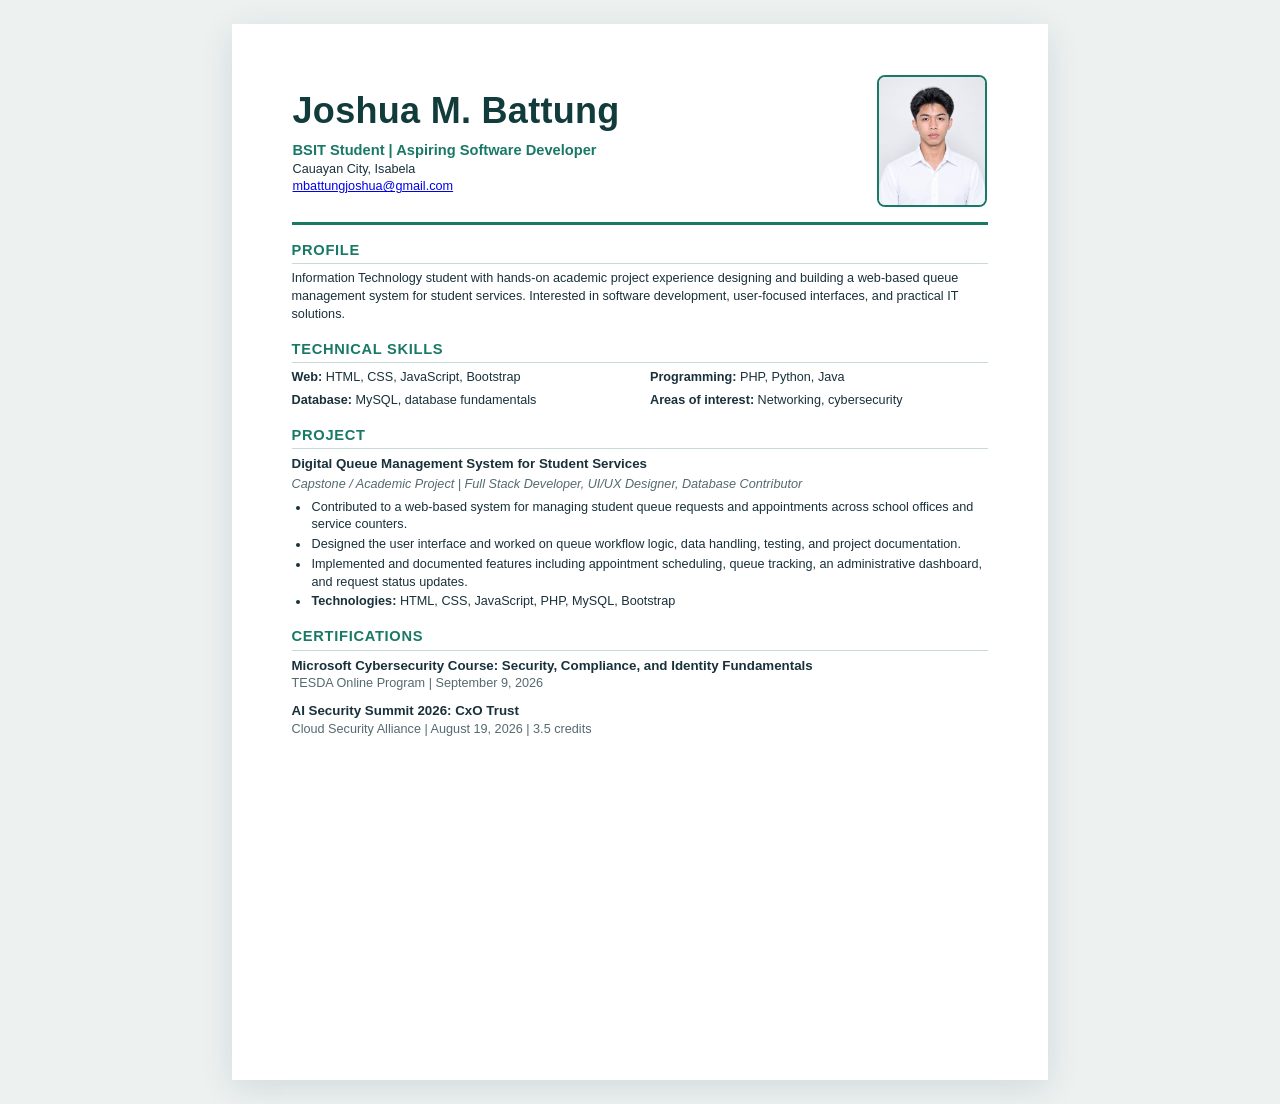
<file: assets/resume/resume.html>
<!DOCTYPE html>
<html lang="en">
<head>
  <meta charset="UTF-8">
  <meta name="viewport" content="width=device-width, initial-scale=1">
  <title>Joshua M. Battung | Resume</title>
  <style>
    :root {
      color-scheme: light;
      font-family: Arial, Helvetica, sans-serif;
      color: #19313b;
      background: #edf2f1;
    }

    * {
      box-sizing: border-box;
    }

    body {
      width: 8.5in;
      min-height: 11in;
      margin: 24px auto;
      padding: 0.52in 0.62in;
      background: #fff;
      box-shadow: 0 8px 32px rgba(13, 43, 48, 0.12);
      font-size: 9.5pt;
      line-height: 1.4;
    }

    header {
      padding-bottom: 14px;
      border-bottom: 3px solid #197967;
    }

    .header-layout {
      width: 100%;
      border-collapse: collapse;
    }

    .profile-photo {
      display: block;
      width: 110px;
      height: 132px;
      border: 2px solid #197967;
      border-radius: 8px;
    }

    h1 {
      margin: 0;
      color: #123b3b;
      font-size: 27pt;
      letter-spacing: 0.3px;
    }

    .headline {
      margin: 4px 0 0;
      color: #197967;
      font-size: 11pt;
      font-weight: 700;
    }

    section {
      margin-top: 15px;
    }

    h2 {
      margin: 0 0 6px;
      padding-bottom: 3px;
      border-bottom: 1px solid #c9d9d5;
      color: #197967;
      font-size: 11pt;
      letter-spacing: 0.7px;
      text-transform: uppercase;
    }

    p {
      margin: 0;
    }

    .skills {
      display: grid;
      grid-template-columns: 1fr 1fr;
      gap: 5px 20px;
    }

    .skill-group strong,
    .project-title,
    .certificate-title {
      color: #19313b;
    }

    .project-title,
    .certificate-title {
      font-size: 10pt;
      font-weight: 700;
    }

    .subheading {
      margin-top: 2px;
      color: #546a70;
      font-style: italic;
    }

    ul {
      margin: 5px 0 0;
      padding-left: 18px;
    }

    li {
      margin: 2px 0;
      padding-left: 2px;
    }

    .item + .item {
      margin-top: 9px;
    }

    .certificate-date {
      color: #546a70;
    }

    @page {
      size: Letter;
      margin: 0;
    }

    @media print {
      :root {
        background: #fff;
      }

      body {
        width: auto;
        min-height: auto;
        margin: 0;
        box-shadow: none;
        print-color-adjust: exact;
        -webkit-print-color-adjust: exact;
      }
    }
  </style>
</head>
<body>
  <header>
    <table class="header-layout">
      <tr>
        <td>
          <h1>Joshua M. Battung</h1>
          <p class="headline">BSIT Student | Aspiring Software Developer</p>
          <p>Cauayan City, Isabela</p>
          <p><a href="mailto:mbattungjoshua@gmail.com">mbattungjoshua@gmail.com</a></p>
        </td>
        <td width="120" align="right" valign="top">
          <img class="profile-photo" src="../images/profile-joshua-battung.png" width="110" height="132" alt="Portrait of Joshua M. Battung">
        </td>
      </tr>
    </table>
  </header>

  <main>
    <section>
      <h2>Profile</h2>
      <p>Information Technology student with hands-on academic project experience designing and building a web-based queue management system for student services. Interested in software development, user-focused interfaces, and practical IT solutions.</p>
    </section>

    <section>
      <h2>Technical Skills</h2>
      <div class="skills">
        <p class="skill-group"><strong>Web:</strong> HTML, CSS, JavaScript, Bootstrap</p>
        <p class="skill-group"><strong>Programming:</strong> PHP, Python, Java</p>
        <p class="skill-group"><strong>Database:</strong> MySQL, database fundamentals</p>
        <p class="skill-group"><strong>Areas of interest:</strong> Networking, cybersecurity</p>
      </div>
    </section>

    <section>
      <h2>Project</h2>
      <div class="item">
        <p class="project-title">Digital Queue Management System for Student Services</p>
        <p class="subheading">Capstone / Academic Project | Full Stack Developer, UI/UX Designer, Database Contributor</p>
        <ul>
          <li>Contributed to a web-based system for managing student queue requests and appointments across school offices and service counters.</li>
          <li>Designed the user interface and worked on queue workflow logic, data handling, testing, and project documentation.</li>
          <li>Implemented and documented features including appointment scheduling, queue tracking, an administrative dashboard, and request status updates.</li>
          <li><strong>Technologies:</strong> HTML, CSS, JavaScript, PHP, MySQL, Bootstrap</li>
        </ul>
      </div>
    </section>

    <section>
      <h2>Certifications</h2>
      <div class="item">
        <p class="certificate-title">Microsoft Cybersecurity Course: Security, Compliance, and Identity Fundamentals</p>
        <p class="certificate-date">TESDA Online Program | September 9, 2026</p>
      </div>
      <div class="item">
        <p class="certificate-title">AI Security Summit 2026: CxO Trust</p>
        <p class="certificate-date">Cloud Security Alliance | August 19, 2026 | 3.5 credits</p>
      </div>
    </section>
  </main>
</body>
</html>
</file>
